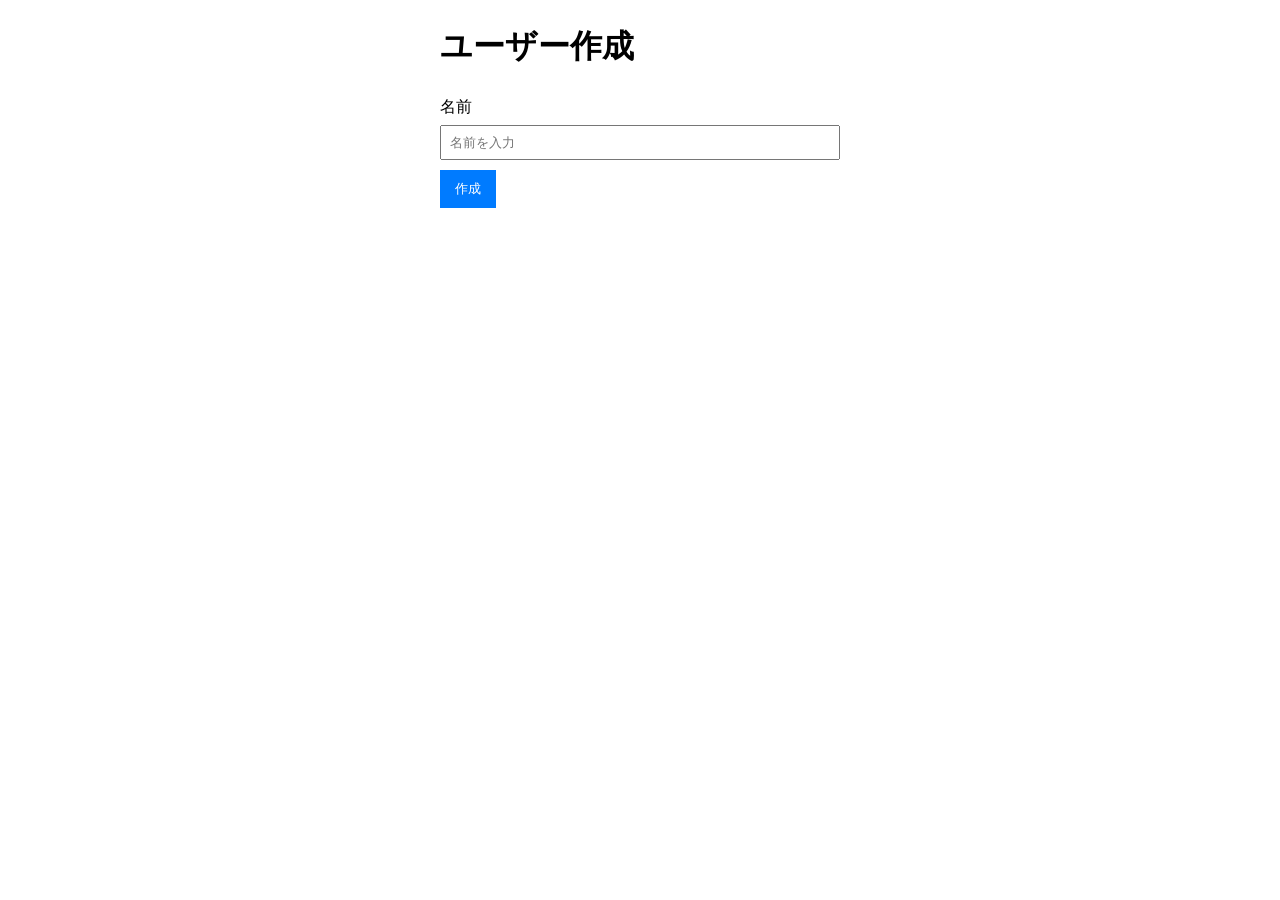
<file: index.html>
<!DOCTYPE html>
<html lang="ja">
<head>
    <meta charset="UTF-8">
    <meta name="viewport" content="width=device-width, initial-scale=1.0">
    <title>Simple User Creation</title>
    <link rel="stylesheet" href="style.css">
</head>
<body>
    <div class="container">
        <h1>ユーザー作成</h1>
        <form id="userForm">
            <div class="form-group">
                <label for="username">名前</label>
                <input type="text" id="username" required placeholder="名前を入力">
            </div>
            <button type="submit">作成</button>
        </form>
    </div>
    <script src="register.js"></script>
</body>
</html>
</file>
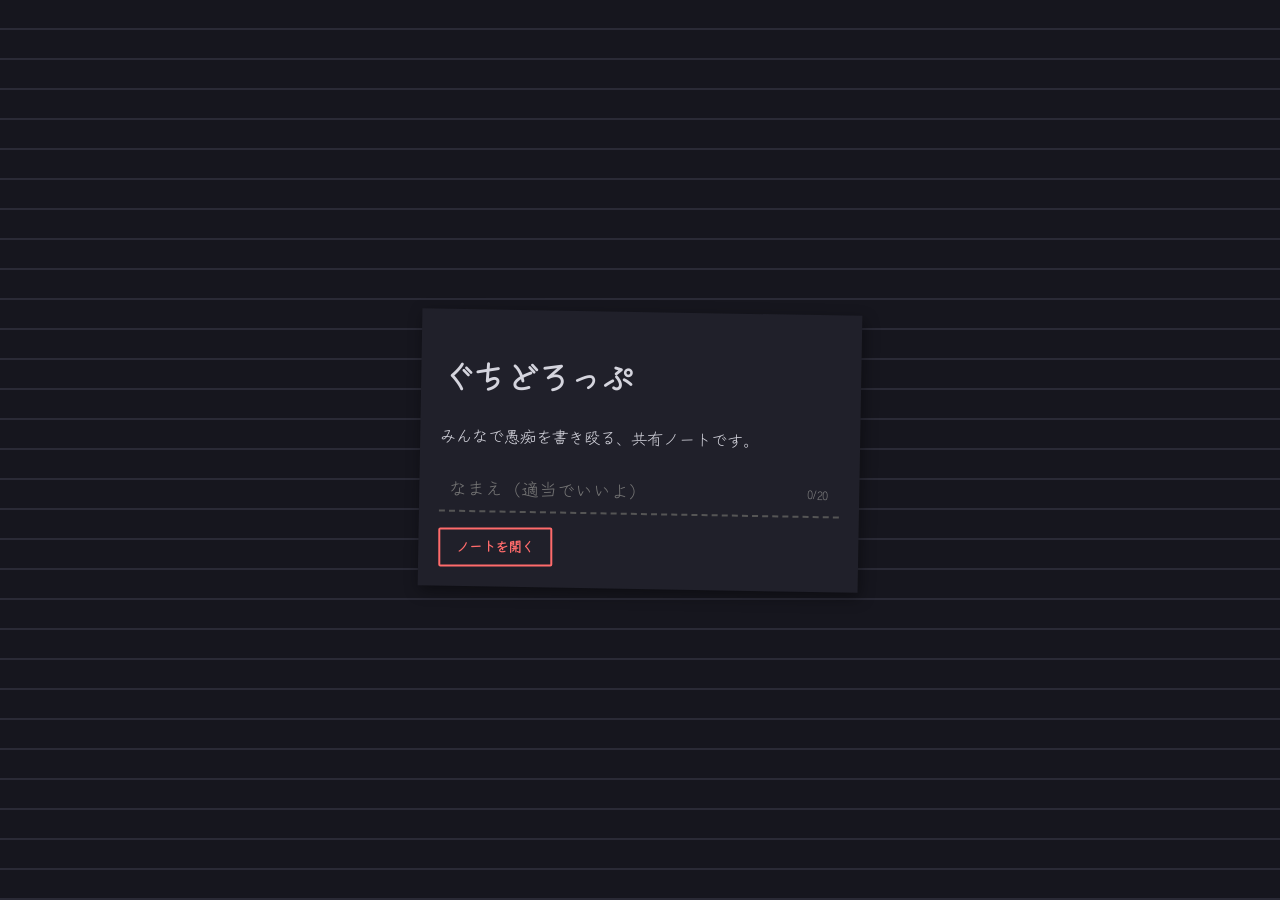
<file: public/index.html>
<!DOCTYPE html>
<html lang="ja">

<head>
    <meta charset="UTF-8">
    <meta name="viewport" content="width=device-width, initial-scale=1.0">
    <title>ぐちどろっぷ</title>
    <link rel="preconnect" href="https://fonts.googleapis.com">
    <link rel="preconnect" href="https://fonts.gstatic.com" crossorigin>
    <link href="https://fonts.googleapis.com/css2?family=Zen+Kurenaido&display=swap" rel="stylesheet">
    <link rel="stylesheet" href="css/base.css">
    <link rel="stylesheet" href="css/layout.css">
    <link rel="stylesheet" href="css/components/list.css">
    <link rel="stylesheet" href="css/components/message.css">
    <!-- GSAP for animations -->
    <script src="https://cdnjs.cloudflare.com/ajax/libs/gsap/3.12.5/gsap.min.js"></script>
</head>

<body>
    <div id="registration-screen" class="screen full-center">
        <div class="glass-card">
            <h1>ぐちどろっぷ</h1>
            <p class="subtitle">みんなで愚痴を書き殴る、共有ノートです。</p>
            <form id="userForm" autocomplete="off">
                <div class="form-group">
                    <div class="input-with-counter">
                        <input type="text" id="username" required placeholder="なまえ（適当でいいよ）" autocomplete="off"
                            maxlength="20">
                        <div id="username-counter" class="character-counter">0/20</div>
                    </div>
                </div>
                <button type="submit" class="primary-btn">ノートを開く</button>
            </form>
        </div>
    </div>

    <div id="main-app-screen" class="screen main-layout hidden">
        <header class="app-header">
            <div class="logo">ぐちどろっぷ</div>
            <div class="user-profile">
                <span id="current-username">ユーザー名</span>
                <button id="logout-btn" class="text-btn">ノートを閉じる</button>
            </div>
        </header>

        <div id="pane-container" class="three-pane-container">

            <aside class="pane category-pane">
                <h2>もくじ</h2>
                <ul id="category-list" class="nav-list">
                </ul>
            </aside>

            <div class="resizer" id="resizer-1"></div>

            <!-- 中央ペイン: スレッド一覧 -->
            <main class="pane thread-pane">
                <div class="pane-header">
                    <h2 id="current-category-title">いまのボヤキ</h2>
                    <div class="search-box">
                        <input type="text" id="thread-search" placeholder="スレッドを検索..." size="12">
                    </div>
                    <button id="open-create-thread-btn" class="icon-btn" title="新しく書き込む">✎</button>
                </div>
                <div id="thread-list" class="content-list">
                    <!-- JSで動的に追加される -->
                </div>
            </main>

            <!-- ドラッグ用境界線 -->
            <div class="resizer" id="resizer-2"></div>

            <section class="pane detail-pane">
                <div id="thread-detail-container" class="hidden">
                    <div class="pane-header">
                        <h2 id="detail-thread-title">誰かのページ</h2>
                        <span id="detail-thread-author" class="meta-info">投稿者</span>
                    </div>
                    <div id="reply-list" class="messages-area">
                        <!-- JSで動的に追加される -->
                    </div>
                    <div class="reply-input-area">
                        <form id="replyForm" autocomplete="off">
                            <div class="input-with-counter" style="flex: 1;">
                                <input type="text" id="reply-content" required placeholder="わかる / それな / 大変だったね..."
                                    autocomplete="off" maxlength="100">
                                <div id="reply-content-counter" class="character-counter">0/100</div>
                            </div>
                            <button type="submit" class="send-btn">書き込む</button>
                        </form>
                    </div>
                </div>
                <!-- 未選択時の表示 -->
                <div id="empty-state-detail" class="empty-state pane-center">
                    <p>ノートをめくってみよう</p>
                </div>
            </section>
        </div>
    </div>

    <!-- スレッド作成モーダル -->
    <div id="create-thread-modal" class="modal-overlay hidden">
        <div class="modal-content">
            <div class="modal-header">
                <h3>新しくページを作る</h3>
                <button id="close-modal-btn" class="icon-btn close-btn">×</button>
            </div>
            <form id="createThreadForm" autocomplete="off">
                <div class="form-group">
                    <label for="thread-title">タイトル</label>
                    <div class="input-with-counter">
                        <input type="text" id="thread-title" required placeholder="（例）今日の満員電車がさぁ..." maxlength="100">
                        <div id="thread-title-counter" class="character-counter">0/100</div>
                    </div>
                </div>
                <div class="form-group">
                    <label for="thread-category">カテゴリ</label>
                    <select id="thread-category" required>
                        <!-- JSで動的に追加される -->
                    </select>
                </div>
                <div class="modal-actions">
                    <button type="button" id="cancel-thread-btn" class="text-btn">キャンセル</button>
                    <button type="submit" class="primary-btn">書きなぐる</button>
                </div>
            </form>
        </div>
    </div>

    <script type="module" src="js/main.js"></script>
</body>

</html>
</file>
<file: style.css>
body {
    font-family: sans-serif;
    margin: 20px;
    line-height: 1.6;
}

.container {
    max-width: 400px;
    margin: 0 auto;
}

.form-group {
    margin-bottom: 10px;
}

label {
    display: block;
    margin-bottom: 5px;
}

input {
    width: 100%;
    padding: 8px;
    box-sizing: border-box;
}

button {
    padding: 10px 15px;
    background-color: #007bff;
    color: white;
    border: none;
    cursor: pointer;
}

button:hover {
    background-color: #0056b3;
}

ul {
    list-style: none;
    padding: 0;
}

li {
    background: #f4f4f4;
    padding: 10px;
    border-bottom: 1px solid #ddd;
}
</file>
<file: public/css/base.css>
body {
    font-family: 'Zen Kurenaido', 'M PLUS Rounded 1c', sans-serif;
    margin: 0;
    padding: 0;
    line-height: 1.6;
    height: 100vh;
    overflow: hidden;
    color: #d4d4dd;
    /* 黒いスケッチブックのような横線背景 */
    background-color: #16161e;
    background-image: linear-gradient(transparent 95%, #2a2a36 95%);
    background-size: 100% 30px;
    color-scheme: dark;
}

/* スクロールバーのダーク化 */
::-webkit-scrollbar {
    width: 8px;
    height: 8px;
}
::-webkit-scrollbar-track {
    background: transparent;
}
::-webkit-scrollbar-thumb {
    background-color: #333344;
    border-radius: 4px;
}
::-webkit-scrollbar-thumb:hover {
    background-color: #555566;
}

ul {
    list-style: none;
    padding: 0;
    margin: 0;
}

button {
    padding: 8px 16px;
    background-color: transparent;
    color: #ff6b6b;
    border: 2px solid #ff6b6b;
    border-radius: 2px;
    cursor: pointer;
    font-family: inherit;
    font-weight: bold;
    transform: rotate(-1deg);
    transition: all 0.2s ease;
}

button:hover {
    background-color: #ff6b6b;
    color: #16161e;
    transform: rotate(1deg);
}

input, select {
    width: 100%;
    padding: 10px;
    box-sizing: border-box;
    margin-bottom: 10px;
    border: none;
    border-bottom: 2px dashed #555;
    background-color: transparent;
    color: #eee;
    font-family: inherit;
    font-size: 1.1rem;
}
input:focus, select:focus {
    outline: none;
    border-bottom: 2px solid #6ba4ff;
}

.hidden {
    display: none !important;
}

.full-center {
    display: flex;
    align-items: center;
    justify-content: center;
    height: 100vh;
    width: 100vw;
}

.screen {
    position: absolute;
    top: 0;
    left: 0;
    width: 100%;
    height: 100%;
}

.form-group {
    margin-bottom: 15px;
}

label {
    display: block;
    margin-bottom: 5px;
}

.text-btn {
    background: transparent;
    color: #8da4db;
    border: none;
    transform: none;
    padding: 5px;
}
.text-btn:hover {
    background: transparent;
    color: #b0c4de;
    text-decoration: underline wavy #8da4db;
    transform: none;
}

.icon-btn {
    background: transparent;
    color: #ccc;
    border: 2px solid #ccc;
    border-radius: 50%;
    padding: 0;
    width: 32px;
    height: 32px;
    display: flex;
    align-items: center;
    justify-content: center;
    font-size: 1.2rem;
    transform: rotate(2deg);
}
.icon-btn:hover {
    background: #eee;
    color: #16161e;
    transform: rotate(-5deg) scale(1.1);
}
.icon-btn svg {
    width: 16px;
    height: 16px;
}

.empty-state {
    color: #778;
    text-align: center;
    font-size: 1.2rem;
    transform: rotate(-2deg);
}

@keyframes fadeAway {
    0% { opacity: 1; filter: blur(0px); }
    70% { opacity: 0.7; filter: blur(0px); }
    100% { opacity: 0.2; filter: blur(1px); }
}
.input-with-counter {
  position: relative;
  display: block; /* 入力欄と同じ幅に */
  margin-bottom: 10px; /* inputから移動 */
}

.input-with-counter input {
  padding-right: 60px; /* カウンタのスペースを確保（少し広めに） */
  margin-bottom: 0 !important; /* コンテナ側にマージンを持たせるためリセット */
}

.character-counter {
  position: absolute;
  right: 12px;
  top: 50%;
  transform: translateY(-50%); /* 中央配置に修正 */
  font-size: 0.75rem;
  color: #888;
  pointer-events: none; /* 入力の邪魔にならないように */
}

.character-counter.limit-exceeded {
  color: #ff4d4f;
  font-weight: bold;
}
/*検索機能*/
.search-box {
  flex-grow: 1; /* ヘッダー内の余っているスペースをすべて吸収して広がる */
  display: flex;
  justify-content: flex-end; /* 検索窓を右寄せにしたい場合はこれを追加 */
}
.pane-header {
  display: flex;
  align-items: center;
  gap: 10px;
}

#thread-search {
  margin-top: 8px;
  padding: 5px 10px;
  border-radius: 4px;
  border: 1px solid #ccc;
  outline: none;
}

/* 検索でヒットしなかったものを隠す用 */
.hidden {
  display: none !important;
}
</file>
<file: public/css/layout.css>
#registration-screen > div {
    width: 100%;
    max-width: 400px;
    text-align: left;
    padding: 20px;
    border: none;
    background: #20202a;
    box-shadow: 2px 5px 15px rgba(0, 0, 0, 0.4);
    transform: rotate(1deg);
}

.main-layout {
    display: flex;
    flex-direction: column;
}

.app-header {
    height: 50px;
    display: flex;
    align-items: center;
    justify-content: space-between;
    padding: 0 20px;
    background: transparent;
    border-bottom: 2px dashed #333344;
}

.logo {
    font-weight: bold;
    font-size: 1.5rem;
    color: #eee;
    letter-spacing: 2px;
    text-decoration: underline wavy #ff6b6b;
}

.user-profile {
    display: flex;
    align-items: center;
    gap: 10px;
}

.three-pane-container {
    display: grid;
    grid-template-columns: 200px 4px 300px 4px 1fr;
    height: calc(100vh - 50px);
    border-top: none;
}

.pane {
    display: flex;
    flex-direction: column;
    height: 100%;
    overflow: hidden;
}

.pane-center {
    display: flex;
    align-items: center;
    justify-content: center;
    flex-grow: 1;
    height: 100%;
}

.resizer {
    cursor: col-resize;
    background-color: transparent;
    border-left: 2px dashed rgba(255, 255, 255, 0.1);
    transition: background-color 0.2s ease;
    z-index: 10;
    position: relative; /* 子要素（ハサミなど）の基準用 */
}

/* メッセージ画面の左の縦のラインを切り取るアニメーション（JSで .cutting クラスが付与された時のみ） */
#resizer-2.cutting {
    border-left: none; /* 元のborderを消す */
    background-image: linear-gradient(to bottom, rgba(255, 255, 255, 0.3) 50%, transparent 50%);
    background-size: 2px 16px;
    background-repeat: repeat-y;
    background-position: left top;
    animation: dashScan 1s linear infinite;
}

#resizer-2.cutting::before {
    content: "✂";
    position: absolute;
    left: -7px;
    top: 0;
    font-size: 16px;
    color: rgba(255, 107, 107, 0.7); /* ハサミの色 */
    transform: rotate(180deg); /* 刃を下に向ける */
    animation: cutDown 2s linear forwards; /* 2秒で下まで切り下ろす（clip-pathの60%にあたる1.8sに近い時間） */
    pointer-events: none;
}

@keyframes dashScan {
    from { background-position: left 0; }
    to { background-position: left -16px; }
}

@keyframes cutDown {
    0% { top: 0%; opacity: 0; }
    5% { opacity: 1; }
    95% { opacity: 1; }
    100% { top: 100%; opacity: 0; }
}

.resizer:hover, .resizer.dragging {
    background-color: rgba(255, 107, 107, 0.2);
}

.pane-header {
    padding: 15px;
    border-bottom: 3px double #3a3a4a;
    display: flex;
    align-items: center;
    justify-content: space-between;
    background: rgba(22, 22, 30, 0.7);
    backdrop-filter: blur(2px);
}

.pane-header h2 {
    font-size: 1rem;
    margin: 0;
}

.meta-info {
    font-size: 0.9rem;
    color: #889;
}

/* Modal Layout */
.modal-overlay {
    position: fixed;
    top: 0;
    left: 0;
    width: 100vw;
    height: 100vh;
    background: rgba(0, 0, 0, 0.85);
    display: flex;
    align-items: center;
    justify-content: center;
    z-index: 100;
}

.modal-content {
    width: 100%;
    max-width: 400px;
    background: #232330; /* 黒板のような深い色 */
    padding: 30px;
    border: 1px solid #333344;
    box-shadow: 5px 10px 20px rgba(0,0,0,0.5);
    transform: rotate(-1deg);
    position: relative;
}

/* モーダルの上部にマスキングテープ風の装飾 */
.modal-content::before {
    content: '';
    position: absolute;
    top: -10px;
    left: 50%;
    transform: translateX(-50%) rotate(2deg);
    width: 100px;
    height: 30px;
    background: rgba(60, 60, 80, 0.8);
    box-shadow: 1px 1px 3px rgba(0,0,0,0.3);
}

.modal-header {
    display: flex;
    justify-content: space-between;
    align-items: center;
    margin-bottom: 15px;
}

.modal-header h3 {
    margin: 0;
}

.close-btn {
    background: transparent;
    border: none;
    padding: 0;
    color: #99a;
}
.close-btn:hover {
    color: #ff6b6b;
}

.modal-actions {
    display: flex;
    justify-content: flex-end;
    gap: 10px;
    margin-top: 20px;
}
</file>
<file: public/css/components/list.css>
.category-pane h2 {
    font-size: 0.9rem;
    padding: 15px 15px 5px;
    margin: 0;
    color: #888;
    font-weight: bold;
}

.category-item {
    padding: 8px 15px;
    cursor: pointer;
    border-bottom: 1px dashed #ccc;
}

.category-item:hover {
    background-color: rgba(0, 0, 0, 0.02);
    color: #cc0000;
}

.category-item.active {
    background-color: rgba(255, 107, 107, 0.1);
    color: #ff6b6b; /* 赤ペンのような色 */
    font-weight: bold;
    border-left: 4px solid #ff6b6b;
}

.thread-pane .content-list {
    flex: 1;
    overflow-y: auto;
    overflow-x: hidden;
}

.category-pane .nav-list {
    flex: 1;
    overflow-y: auto;
}

.thread-item {
    position: relative;
    margin: 10px 15px;
    padding: 12px 15px;
    background-color: #232330; /* 基本のダーク紙色 */
    border: 1px solid #333344;
    box-shadow: 2px 3px 5px rgba(0,0,0,0.3);
    cursor: pointer;
    border-radius: 2px;
    transform: rotate(-0.5deg);
    animation: fadeAway 180s ease-in forwards; /* 3分かけて澱みに沈む */
}

.hot-badge {
    position: absolute;
    top: -8px;
    right: -8px;
    font-size: 1.5rem;
    transform: rotate(15deg);
    filter: drop-shadow(0 2px 4px rgba(0,0,0,0.5));
    z-index: 10;
}

/* 擬似クラスで微妙な紙の色の違いと傾きを再現（彩度を落とす） */
.thread-item:nth-child(2n) {
    background-color: #202630; /* 少し青みがかったダーク紙 */
    transform: rotate(0.8deg);
}
.thread-item:nth-child(3n) {
    background-color: #2c252a; /* 少し赤みがかったダーク紙 */
    transform: rotate(-1deg);
}
.thread-item:nth-child(5n) {
    background-color: #252a26; /* 少し緑がかったダーク紙 */
    transform: rotate(0.5deg);
}

.thread-item:hover {
    box-shadow: 3px 4px 6px rgba(0,0,0,0.5);
    transform: scale(1.01) rotate(0deg);
    transition: all 0.2s ease;
}

.thread-item.active {
    outline: 2px solid #ff6b6b; /* 赤ペンで囲んだような表現 */
    outline-offset: 2px;
}

.thread-item-title {
    font-weight: bold;
    margin-bottom: 5px;
}

.thread-item-meta {
    font-size: 0.8rem;
    color: #64748b;
    display: flex;
    justify-content: space-between;
}
</file>
<file: public/css/components/message.css>
#thread-detail-container {
    display: flex;
    flex-direction: column;
    height: 100%;
    flex: 1;
    min-height: 0;
}

.messages-area {
    flex: 1;
    overflow-y: auto;
    padding: 20px;
    display: flex;
    flex-direction: column;
    gap: 15px;
    background-color: transparent;
}

.message {
    display: flex;
    flex-direction: column;
    max-width: 75%;
    animation: fadeAway 180s ease-in forwards; /* 3分かけて澱みに沈む */
}

.message-header {
    margin-bottom: 2px;
}

.message-author {
    font-weight: bold;
    font-size: 0.9rem;
    color: #99a;
    margin-bottom: 2px;
}

.message-bubble {
    background: #232330; /* ダーク紙色 */
    padding: 12px 16px;
    border: 1px solid #333344;
    box-shadow: 1px 2px 4px rgba(0,0,0,0.3);
    color: #eee;
    border-radius: 2px;
    line-height: 1.5;
    font-size: 1.1rem;
    position: relative;
    transform: rotate(-0.5deg);
}

/* 他人のメッセージにバリエーション */
.message:nth-child(odd) .message-bubble {
    background: #26222b; /* 少し紫がかったダーク紙 */
    transform: rotate(0.8deg);
}

.message:hover .message-bubble {
    box-shadow: 2px 3px 5px rgba(0,0,0,0.5);
    transform: rotate(0deg);
    transition: all 0.2s ease;
}

.message.mine {
    align-self: flex-end;
}
.message.mine .message-header {
    text-align: right;
}
.message.mine .message-bubble {
    background: #1a2a3a; /* 自分の発言は暗いネイビー */
    color: #fff;
    border-radius: 2px;
    transform: rotate(0.5deg);
}

/* いいね（🔥）ボタンのスタイル */
.reply-like-btn {
    display: inline-flex;
    align-items: center;
    gap: 4px;
    padding: 4px 8px;
    font-size: 0.9rem;
    color: #888;
    background: transparent;
    border: none;
    border-radius: 12px;
    cursor: pointer;
    transition: all 0.2s ease;
    filter: grayscale(100%) opacity(0.7); /* 通常時はグレーアウト */
}

.reply-like-btn:hover {
    background: rgba(255, 255, 255, 0.1);
    filter: grayscale(50%) opacity(0.9);
}

.reply-like-btn.liked {
    filter: grayscale(0%) opacity(1); /* いいね済みはフルカラー */
    color: #ff6b6b; /* カウントの文字色も少し赤っぽく */
    background: rgba(255, 107, 107, 0.1); /* 薄い赤背景 */
}

.reply-like-btn .like-count {
    font-size: 0.8rem;
    min-width: 10px;
}

.reply-input-area {
    padding: 15px;
    border-top: 3px double #3a3a4a;
    background: rgba(22, 22, 30, 0.7);
    backdrop-filter: blur(2px);
}

#replyForm {
    display: flex;
    gap: 10px;
}

#reply-content {
    flex: 1;
    margin-bottom: 0;
}

/* 燃焼アニメーション用 (Gooey effect) */
.fire-container {
    position: absolute;
    bottom: -80px;
    left: 0;
    width: 100%;
    height: calc(100% + 150px);
    pointer-events: none;
    z-index: 9999;
    /* 黒背景にボカシと高コントラストを重ねて色を融合(Gooey)させる */
    background: transparent; /* 背景全体を黒くすると画面が見えなくなるため透過 */
    filter: drop-shadow(0 -10px 20px rgba(255, 50, 0, 0.8)); /* 燃え上がる熱気 */
    overflow: hidden;
}

/* ページ下部からせり上がる炎のレイヤー */
.fire-gooey-layer {
    position: absolute;
    top: 0;
    left: 0;
    width: 100%;
    height: 100%;
    background: transparent;
    filter: blur(10px) contrast(30); /* 融合効果 */
}

/* Gooeyの中で動く炎の粒（これが融合して炎の形になる） */
.fire-blob {
    position: absolute;
    border-radius: 50%;
    background: #ff5000; /* メインの炎の色 */
    /* 明るい黄色〜白を少し混ぜて高温を表現 */
    box-shadow: 0 0 10px #ffea00, 0 0 20px #fff;
    pointer-events: none;
}

/* 燃え尽きる境界線を光らせるための要素（JSでclip-pathに合わせて上へ動かす） */
.burn-edge {
    position: absolute;
    left: -5%;
    width: 110%;
    height: 20px;
    background: #ffea00;
    box-shadow: 0 0 20px 10px #ff5000, 0 0 40px 20px #ff0000;
    border-radius: 50%;
    filter: blur(5px);
    z-index: 10000;
    pointer-events: none;
}
</file>
